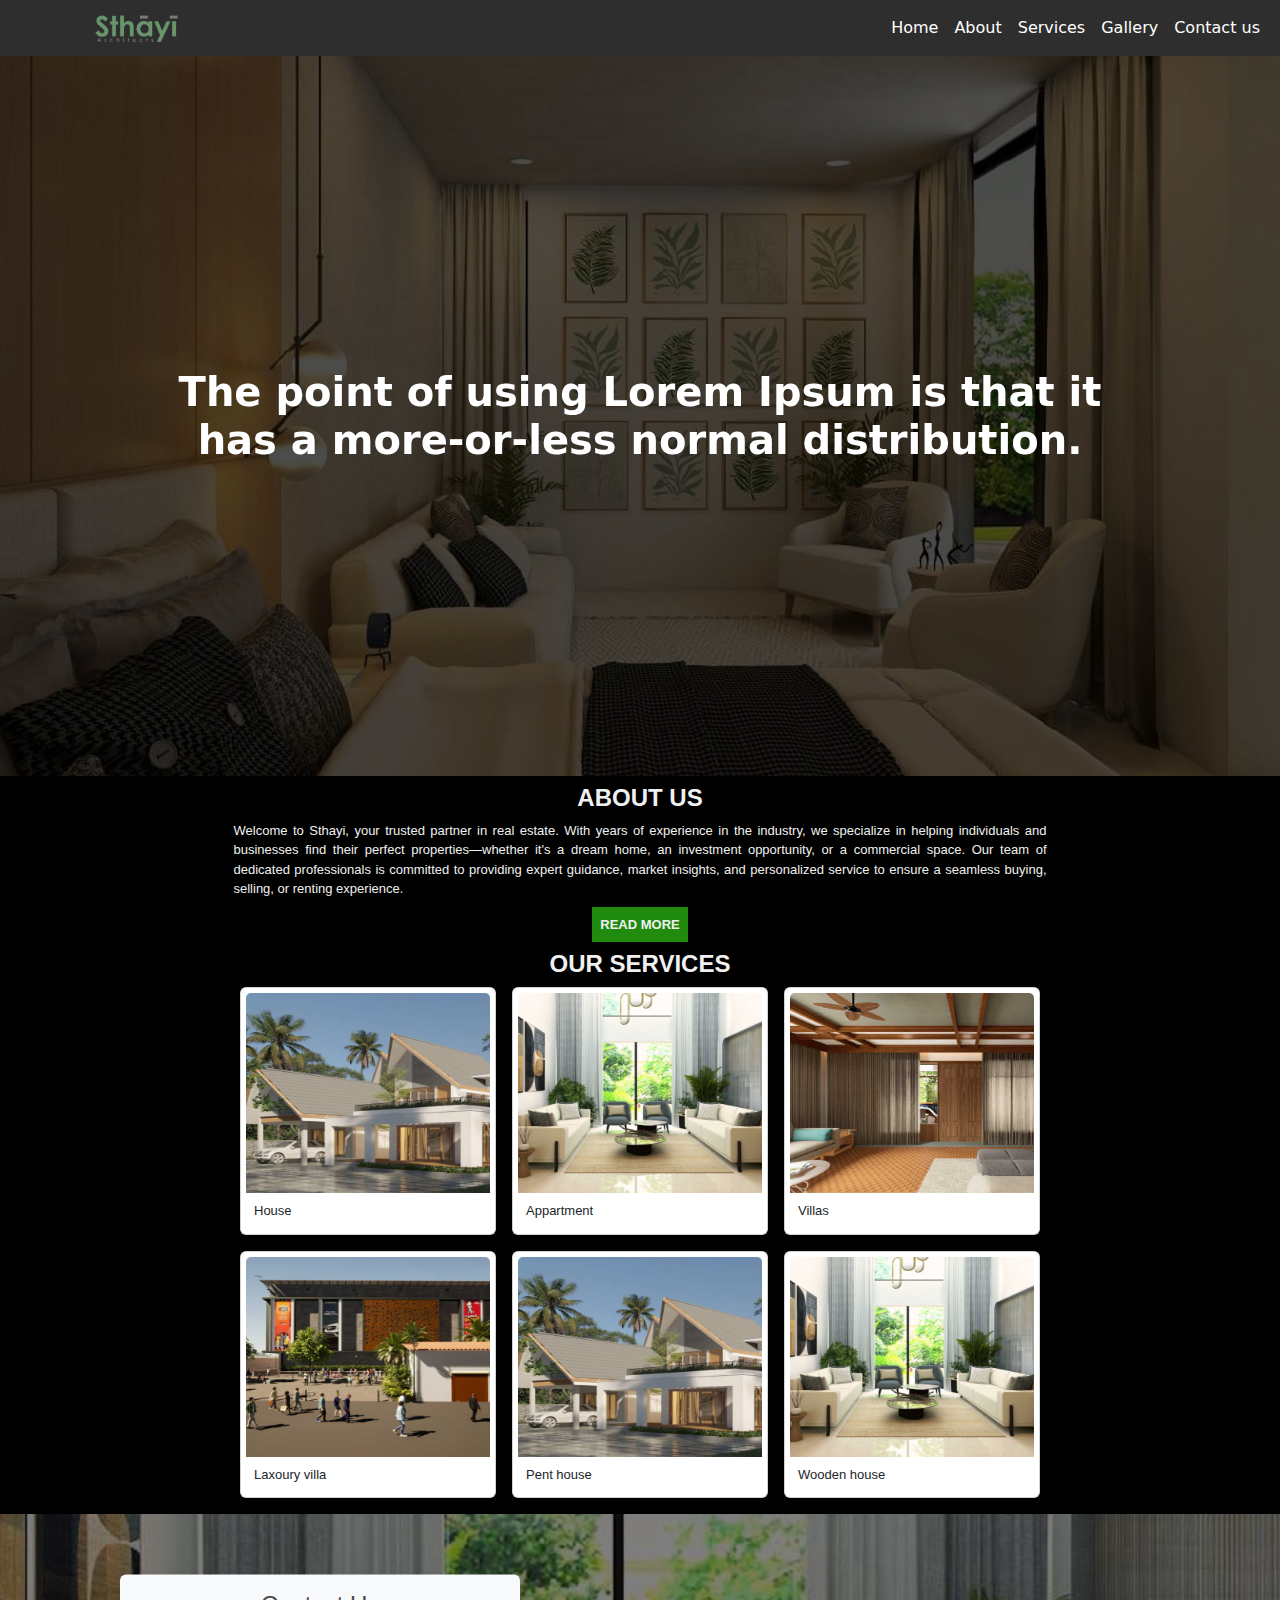
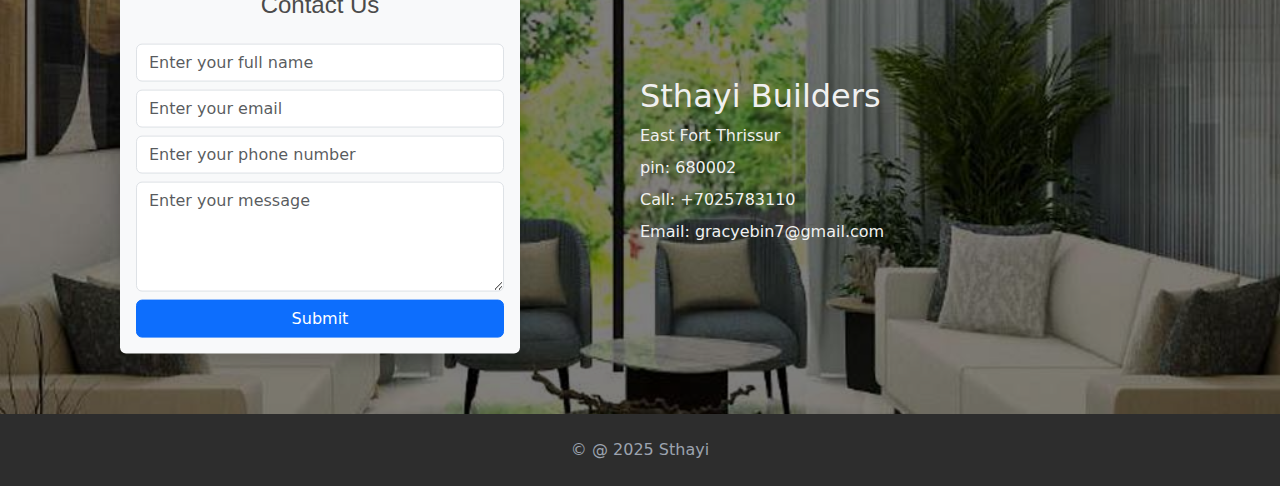
<file: index.html>
<!DOCTYPE html>
<html lang="en">

<head>
    <meta charset="UTF-8">
    <meta name="viewport" content="width=device-width, initial-scale=1.0">
    <title>Sthayi</title>
    <link rel="icon" type="image/png" href="/static/images/logo.png">
    <link href="https://cdn.jsdelivr.net/npm/bootstrap@5.3.3/dist/css/bootstrap.min.css" rel="stylesheet"
        integrity="sha384-QWTKZyjpPEjISv5WaRU9OFeRpok6YctnYmDr5pNlyT2bRjXh0JMhjY6hW+ALEwIH" crossorigin="anonymous">
    <link rel="stylesheet" href="/static/style/homestyle.css">
</head>

<body>
    <div class="container-fluid navbar_container_fluid">
        <!-- palecholder for navbar -->
        <div id="navbar" class="navbar_placeholder"></div>
        <!-- home carousel -->
        <div id="carouselExampleAutoplaying" class="carousel slide" data-bs-ride="carousel">
            <div class="carousel-inner">
                <div class="carousel-item active position-relative">
                    <div
                        class="carousel-caption w-75 h-50 position-absolute top-50  start-50 translate-middle text-center ">
                        <h1 class="text-white m-0 fw-bold display-6 display-md-5 display-lg-4 d-flex align-item-center">
                            The point of using Lorem
                            Ipsum is that it has a more-or-less normal distribution.</h1>
                    </div>
                    <img src="/static/images/carouselimg/mainbanner1.jpg" class="d-block w-100 h-100 " alt="first img">
                </div>
                <div class="carousel-item">
                    <div
                        class="carousel-caption w-75 h-50 position-absolute top-50  start-50 translate-middle text-center ">
                        <h1
                            class="text-white m-0 fw-bold display-6 display-md-5 display-lg-4 d-flex align-item-center ">
                            Many desktop publishing
                            packages and web page editors now use Lorem Ipsum as their default model text</h1>
                    </div>
                    <img src="/static/images/carouselimg/mainbanner2.jpg" class="d-block w-100 h-100" alt="second img">
                </div>
                <div class="carousel-item">
                    <div
                        class="carousel-caption w-75 h-50 position-absolute top-50  start-50 translate-middle text-center ">
                        <h1 class="text-white m-0 fw-bold display-6 display-md-5 display-lg-4 d-flex align-item-center">
                            Many desktop publishing
                            packages and web page editors now use Lorem Ipsum as their default model text</h1>
                    </div>
                    <img src="/static/images/carouselimg/mainbanner3.jpg" class="d-block w-100 h-100" alt="third img">
                </div>
                <div class="carousel-item">
                    <div
                        class="carousel-caption w-75 h-50 position-absolute top-50  start-50 translate-middle text-center ">
                        <h1 class="text-white m-0 fw-bold display-6 display-md-5 display-lg-4 d-flex align-item-center">
                            Many desktop publishing
                            packages and web page editors now use Lorem Ipsum as their default model text</h1>
                    </div>
                    <img src="/static/images/carouselimg/mainbanner4.jpg" class="d-block w-100 h-100" alt="fourth img">
                </div>
            </div>
            <button class="carousel-control-prev" type="button" data-bs-target="#carouselExampleAutoplaying"
                data-bs-slide="prev">
                <span class="carousel-control-prev-icon" aria-hidden="true"></span>
                <span class="visually-hidden">Previous</span>
            </button>
            <button class="carousel-control-next" type="button" data-bs-target="#carouselExampleAutoplaying"
                data-bs-slide="next">
                <span class="carousel-control-next-icon" aria-hidden="true"></span>
                <span class="visually-hidden">Next</span>
            </button>
        </div>
        <!-- About section -->
        <div class="container">
            <div class="row w-75 mx-auto d-flex justify-content-center">
                <h2 class="m-0 mt-2 w-auto text-center about_title">ABOUT US</h2>
            </div>
            <div class="row w-75 mx-auto d-flex justify-content-center">
                <p class="m-0 mt-2 w-auto d-flex flex-*-nowrap about_para">
                    Welcome to Sthayi, your trusted partner in real estate. With years of experience in the
                    industry, we specialize in helping individuals and businesses find their perfect properties—whether
                    it's a dream home, an investment opportunity, or a commercial space. Our team of dedicated
                    professionals is committed to providing expert guidance, market insights, and personalized service
                    to ensure a seamless buying, selling, or renting experience.
                </p>
            </div>
            <div class="row w-75 mx-auto d-flex justify-content-center">
                <a href="/templates/about.html" class="text-decoration-none d-flex 
                justify-content-center w-auto m-0 mt-2 p-2 about_link  ">Read More</a>
            </div>
        </div>
        <!-- our services section -->
        <div class="container">
            <div class="row w-75 mx-auto d-flex justify-content-center flex-*-nowrap">
                <h2 class="m-0 mt-2 mb-2 w-auto text-center our_services_title">OUR SERVICES</h2>
            </div>
            <div class="row w-75 mx-auto d-flex justify-content-center flex-*-nowrap gap-3 ">
                <div class="card" style="width: 16rem;">
                    <img src="/static/images/service/1.jpg" class="card-img-top" alt="card-img">
                    <div class="card-body p-0">
                        <p class="card-text m-2 ">House</p>
                    </div>
                </div>
                <div class="card" style="width: 16rem;">
                    <img src="/static/images/service/2.jpg" class="card-img-top" alt="card-img">
                    <div class="card-body p-0">
                        <p class="card-text m-2 ">Appartment</p>
                    </div>
                </div>
                <div class="card" style="width: 16rem;">
                    <img src="/static/images/service/3.jpg" class="card-img-top" alt="card-img">
                    <div class="card-body p-0">
                        <p class="card-text m-2 ">Villas</p>
                    </div>
                </div>
                <div class="card" style="width: 16rem;">
                    <img src="/static/images/service/4.jpg" class="card-img-top" alt="card-img">
                    <div class="card-body p-0">
                        <p class="card-text m-2 ">Laxoury villa</p>
                    </div>
                </div>
                <div class="card" style="width: 16rem;">
                    <img src="/static/images/service/1.jpg" class="card-img-top" alt="card-img">
                    <div class="card-body p-0">
                        <p class="card-text m-2 ">Pent house</p>
                    </div>
                </div>
                <div class="card" style="width: 16rem;">
                    <img src="/static/images/service/2.jpg" class="card-img-top" alt="card-img">
                    <div class="card-body p-0">
                        <p class="card-text m-2 ">Wooden house</p>
                    </div>
                </div>
            </div>
        </div>
        <!-- contact us -->
        <div class="container-fluid p-0 m-0 mt-3 position-relative">
            <!-- Background Image Div -->
            <div class="contact_us_bg_img"></div>
        
            <!-- Content Row -->
            <div class="position-absolute top-50 start-50 translate-middle w-100 d-flex justify-content-center align-items-center form_container">
                <!-- Left Side Form -->
                <div class="col-6 col-md-6 col-sm-12 form_wrapper">
                    <form action="submit" method="POST" class="container form_layer p-3 bg-light shadow rounded" style="max-width: 400px; max-height: 400px;">
                        <h2 class="text-center mb-4 contact_us_title ">Contact Us</h2>
        
                        <!-- Name Field -->
                        <div class="mb-2">
                            <!-- <label for="name" class="form-label">Full Name</label> -->
                            <input type="text" class="form-control" id="name" name="name" placeholder="Enter your full name" required>
                        </div>
        
                        <!-- Email Field -->
                        <div class="mb-2">
                            <!-- <label for="email" class="form-label">Email Address</label> -->
                            <input type="email" class="form-control" id="email" name="email" placeholder="Enter your email" required>
                        </div>
        
                        <!-- Phone Field -->
                        <div class="mb-2">
                            <!-- <label for="phone" class="form-label">Phone Number</label> -->
                            <input type="tel" class="form-control" id="phone" name="phone" placeholder="Enter your phone number" required>
                        </div>
        
                        <!-- Message Field -->
                        <div class="mb-2">
                            <!-- <label for="message" class="form-label">Message</label> -->
                            <textarea class="form-control" id="message" name="message" rows="4" placeholder="Enter your message" required></textarea>
                        </div>
        
                        <!-- Submit Button -->
                        <div class="text-center">
                            <button type="submit" class="btn btn-primary w-100">Submit</button>
                        </div>
                    </form>
                </div>
        
                <!-- Right Side Empty Column -->
                <div class="col-6 col-md-6 col-sm-12 right_section">
                    <div class="row container contact_section p-0 m-0 d-flex flex-column">
                        <h2 class="m-0 mb-2 p-0 " style="width: fit-content;" >Sthayi Builders</h2>
                        <p class="m-0 mb-2 p-0 ">East Fort Thrissur</p>
                        <p class="m-0 mb-2 p-0 ">pin: 680002</p>
                        <p class="m-0 mb-2 p-0">Call: <a href="tel:+7025783110" class="phone_no">+7025783110</a></p>
                        <p class="m-0 mb-2 p-0">Email: <a href="mailto:gracyebin7@gmail.com" class="email">gracyebin7@gmail.com</a></p>
                    </div>
                </div>
            </div>
        </div>
        <!-- footer -->
        <div class="footer_section" id="footer"></div>
    </div>







    <!-- jquery -->
    <script src="https://cdnjs.cloudflare.com/ajax/libs/jquery/3.7.1/jquery.min.js" defer></script>
    <script src="https://cdn.jsdelivr.net/npm/bootstrap@5.3.3/dist/js/bootstrap.bundle.min.js"
        integrity="sha384-YvpcrYf0tY3lHB60NNkmXc5s9fDVZLESaAA55NDzOxhy9GkcIdslK1eN7N6jIeHz" crossorigin="anonymous"
        defer>
    </script>
    <script src="static/js/customjs.js" defer></script>
</body>

</html>
</file>
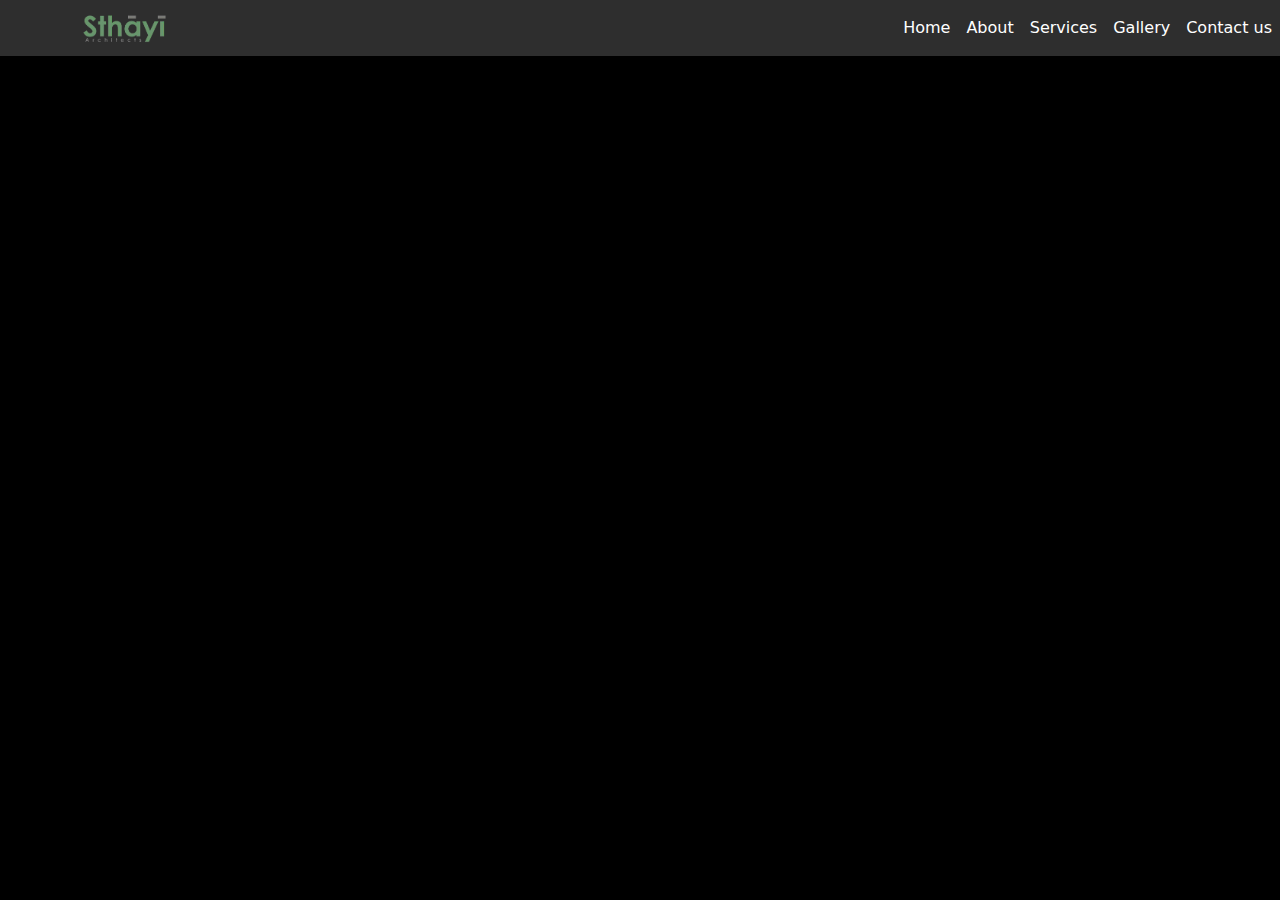
<file: templates/about.html>
<!DOCTYPE html>
<html lang="en">
<head>
    <meta charset="UTF-8">
    <meta name="viewport" content="width=device-width, initial-scale=1.0">
    <title>Document</title>
    <link rel="stylesheet" href="/static/style/about.css">
    <link href="https://cdn.jsdelivr.net/npm/bootstrap@5.3.3/dist/css/bootstrap.min.css" rel="stylesheet"
    integrity="sha384-QWTKZyjpPEjISv5WaRU9OFeRpok6YctnYmDr5pNlyT2bRjXh0JMhjY6hW+ALEwIH" crossorigin="anonymous">
</head>
<body>
    <div class="container-fluid">
         <!-- palecholder for navbar -->
         <div id="navbar" class="navbar_placeholder"></div>

    </div>



      <!-- jquery -->
      <script src="https://cdnjs.cloudflare.com/ajax/libs/jquery/3.7.1/jquery.min.js" defer></script>
      <script src="https://cdn.jsdelivr.net/npm/bootstrap@5.3.3/dist/js/bootstrap.bundle.min.js"
          integrity="sha384-YvpcrYf0tY3lHB60NNkmXc5s9fDVZLESaAA55NDzOxhy9GkcIdslK1eN7N6jIeHz" crossorigin="anonymous"
          defer></script>
      <script src="/static/js/customjs.js" defer></script>
</body>
</html>
</file>
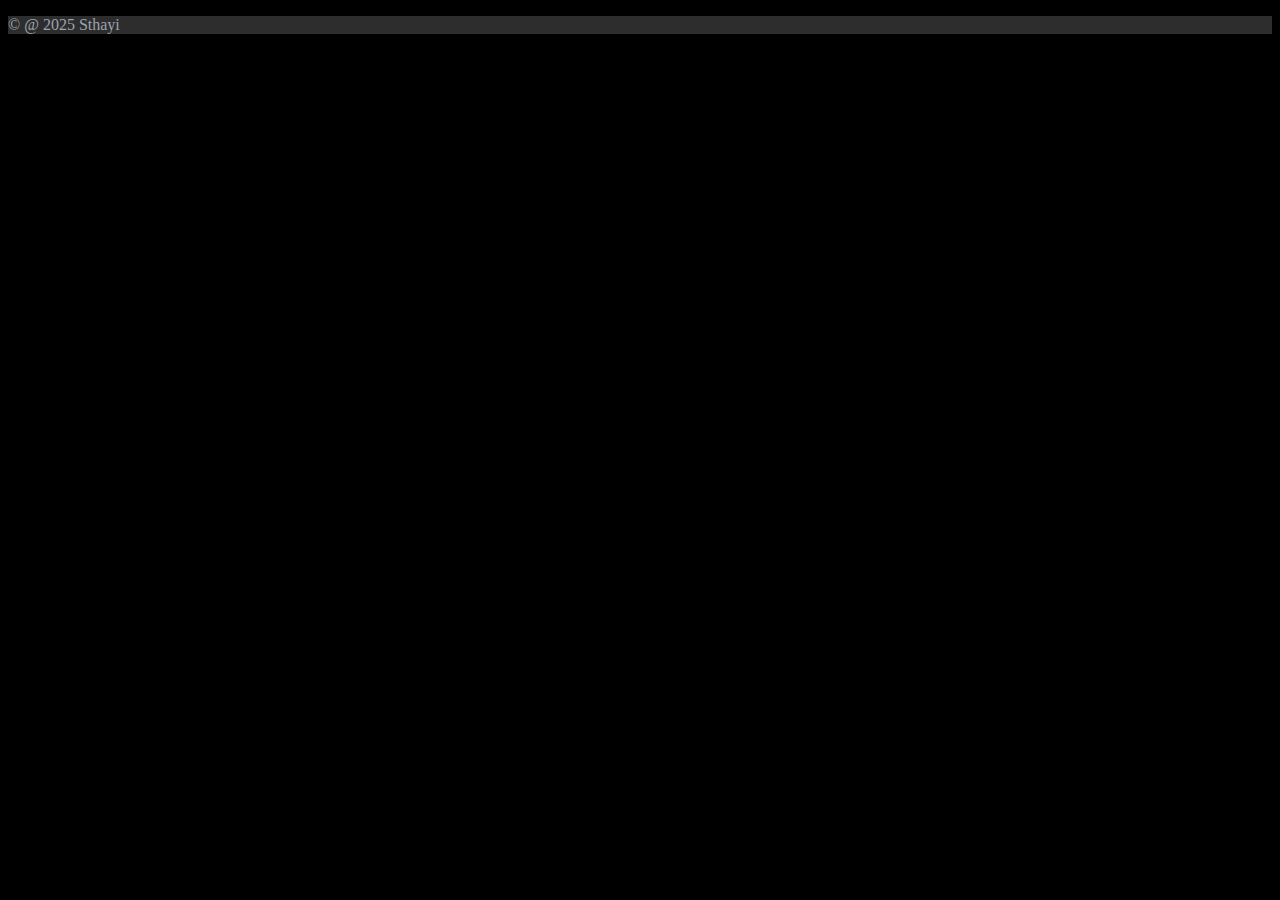
<file: templates/footer.html>
<!DOCTYPE html>
<html lang="en">
<head>
    <meta charset="UTF-8">
    <meta name="viewport" content="width=device-width, initial-scale=1.0">
    <title>Document</title>
    <link rel="stylesheet" href="/static/style/homestyle.css">
</head>
<body>
    <footer class="bg-gray-700 text-center py-4 footer">
        <p class="text-slate-400 mb-0">&copy; @ 2025 Sthayi</p>
    </footer>
</body>
</html>
</file>
<file: static/style/homestyle.css>
body {
    background-color: black !important;

}

.navbar {
    background-color: rgba(91, 91, 91, 0.5) !important;
}

.navbar_container_fluid {
    /* width: 100% !important;
    display: flex !important;
    justify-content: space-between !important; */
    padding: 0 !important;
}

.navbar_container_wrapper {
    /* width: 100% !important; */
    display: flex !important;
    justify-content: space-between !important;
}

.logo_img_container {
    width: 90px;
    margin-left: 5rem;
}

.logo_img {
    width: 90px;
}

.navbar-toggler {
    border: 1px solid white;
    margin-right: 10px;
}
.navbar-toggler-icon {
    border: 1px solid white;
    background-color: white;
}

.nav-link {
    color: rgb(255, 255, 255); /* White text */
}

/* Hover state (black text on hover) */
.nav-link:hover {
    color: black; /* Black text when hovering */
}

/* Active state (custom color) */
.nav-link:active {
    color: #edafa4 !important; /* Change this to any color you want for the active state */
}


#carouselExampleAutoplaying .carousel-inner {
    height: 100%;
}

#carouselExampleAutoplaying .carousel-item img {
    object-fit: cover; 
    height: 100%; 
    width: 100%; 
}
/* disabling the navigation arrow */
.carousel-control-next-icon {
    display: none;
}
.carousel-control-prev-icon {
    display: none;
}

/* .carousel-item img {
    filter: opacity(50%);
    
} */
.carousel-item::after {
    content: "";
    position: absolute;
    top: 0;
    left: 0;
    width: 100%;
    height: 100%;
    background: rgba(0, 0, 0, 0.7); 
    z-index: 1;
}

.carousel-item img {
    width: 100%;
    height: 100%;
    object-fit: cover;
}

.carousel-caption {
    position: absolute;
    z-index: 2; 
    color: white; 
    display: flex;
    align-items: center;
}

/* about_title */
.about_title {
    color: rgb(240, 240, 240);
    font-family: 'Lucida Sans', 'Lucida Sans Regular', 'Lucida Grande', 'Lucida Sans Unicode', Geneva, Verdana, sans-serif;
    font-size: x-large;
    font-weight: bold;
}
.about_para {
    color: rgb(240, 240, 240);
    font-size: small;
    font-family: 'Lucida Sans', 'Lucida Sans Regular', 'Lucida Grande', 'Lucida Sans Unicode', Geneva, Verdana, sans-serif;    
    text-align: justify;               
}
.about_link {
    background-color: rgb(32, 139, 15);
    color: rgb(240, 240, 240);
    cursor: pointer;
    text-transform: uppercase;
    font-size: small;
    font-family: 'Lucida Sans', 'Lucida Sans Regular', 'Lucida Grande', 'Lucida Sans Unicode', Geneva, Verdana, sans-serif; 
    font-weight: 700;
}
.about_link:hover {
    border-radius: 5px;
    border: 1px solid white;
    opacity: 45%;
   
}
/* our_services_title */
.our_services_title {
    color: rgb(240, 240, 240);
    font-family: 'Lucida Sans', 'Lucida Sans Regular', 'Lucida Grande', 'Lucida Sans Unicode', Geneva, Verdana, sans-serif;
    font-size: x-large;
    font-weight: bold;
}
/* card */
.card {
    padding: 5px;
    
}
.card:hover {
    box-shadow: 0 4px 8px 0 rgba(239, 253, 255, 0.2), 0 6px 20px 0 rgba(218, 241, 246, 0.19);
}

/* card-img-top */
.card-img-top{
    height: 200px;
    transition: transform 0.5s ease;
}
.card:hover .card-img-top {
    transform: scale(1.05);
}
.card-text {
    font-family: 'Lucida Sans', 'Lucida Sans Regular', 'Lucida Grande', 'Lucida Sans Unicode', Geneva, Verdana, sans-serif;
    font-size: small;
    font-weight: 500;

}

/* contact us  */
.contact_us_bg_img {
    position: relative; /* Ensures the overlay is positioned correctly */
    background-image: url('/static/images/service/2.jpg'); /* Replace with actual image path */
    background-size: cover;
    background-position: center;
    background-repeat: no-repeat;
    width: 100%;
    min-height: 500px; /* Adjust height as needed */
}

/* Overlay Effect */
.contact_us_bg_img::after {
    content: "";
    position: absolute;
    top: 0;
    left: 0;
    width: 100%;
    height: 100%;
    background: rgba(0, 0, 0, 0.5); /* Adjust opacity (0.5 = 50% darkness) */
    z-index: 1;
}

/* Ensure Content is Above the Overlay */
.contact_us_bg_img > * {
    position: relative;
    z-index: 2;
}

.form_container{
    z-index: 9;
}
.form_layer {
    box-shadow: 0 4px 8px 0 rgba(166, 164, 164, 0.2), 0 6px 20px 0 rgba(164, 163, 163, 0.19);
}
.contact_us_title {
    font-family: 'Lucida Sans', 'Lucida Sans Regular', 'Lucida Grande', 'Lucida Sans Unicode', Geneva, Verdana, sans-serif;
    font-size: x-large;
    font-weight: 500;
    color: rgb(75, 75, 75);
}

.contact_section {
    color: rgb(240, 240, 240);
}
.phone_no {
    color: rgb(240, 240, 240);
    text-decoration: none;
}
.phone_no:hover {
    color: rgb(3, 63, 192);
    text-decoration: underline;
}
.email {
    color: rgb(240, 240, 240);
    text-decoration: none;
}
.email:hover{
    color: rgb(3, 63, 192);
    text-decoration: underline;
}


/* footer */
footer {
    background-color: #2d2d2d;  /* Gray background color */
}

.text-slate-400 {
    color: rgb(156, 163, 175);  /* Slate color in rgb format */
}

footer p {
    margin-bottom: 0;
}







































@media (max-width: 768px) {
    .contact_us_bg_img {
        min-height: 100vh;
    }
    .carousel-caption h1 {
        font-family: 'Lucida Sans', 'Lucida Sans Regular', 'Lucida Grande', 'Lucida Sans Unicode', Geneva, Verdana, sans-serif;
        font-size: small;
        font-weight: 500;
        font-style: normal;
    }
    .form_wrapper {
        width: 90% !important;
    }
    .form_container{
        display: flex;
        flex-direction: column;
        height: 100vh;
        justify-content: space-around !important;
    }
    .form_layer {
        width: 100%;
    }
    .right_section {
        display: flex;
        justify-content: center;
        width: fit-content;
    }
    .logo_img_container{
        margin-left: 1rem;
    }

}
</file>
<file: static/style/about.css>
.container-fluid {
    padding: 0 !important;
}
.navbar {
    background-color: rgba(91, 91, 91, 0.5) !important;
}
.navbar_container_fluid {
    /* width: 100% !important;
    display: flex !important;
    justify-content: space-between !important; */
    padding: 0 !important;
}

.navbar_container_wrapper {
    /* width: 100% !important; */
    display: flex !important;
    justify-content: space-between !important;
}

.logo_img_container {
    width: 90px;
    margin-left: 5rem;
}

.logo_img {
    width: 90px;
}

.navbar-toggler {
    border: 1px solid white;
    margin-right: 10px;
}
.navbar-toggler-icon {
    border: 1px solid white;
    background-color: white;
}

.nav-link {
    color: rgb(255, 255, 255); /* White text */
}

/* Hover state (black text on hover) */
.nav-link:hover {
    color: black; /* Black text when hovering */
}

/* Active state (custom color) */
.nav-link.active {
    color: #edafa4 !important; /* Change this to any color you want for the active state */
}
</file>
